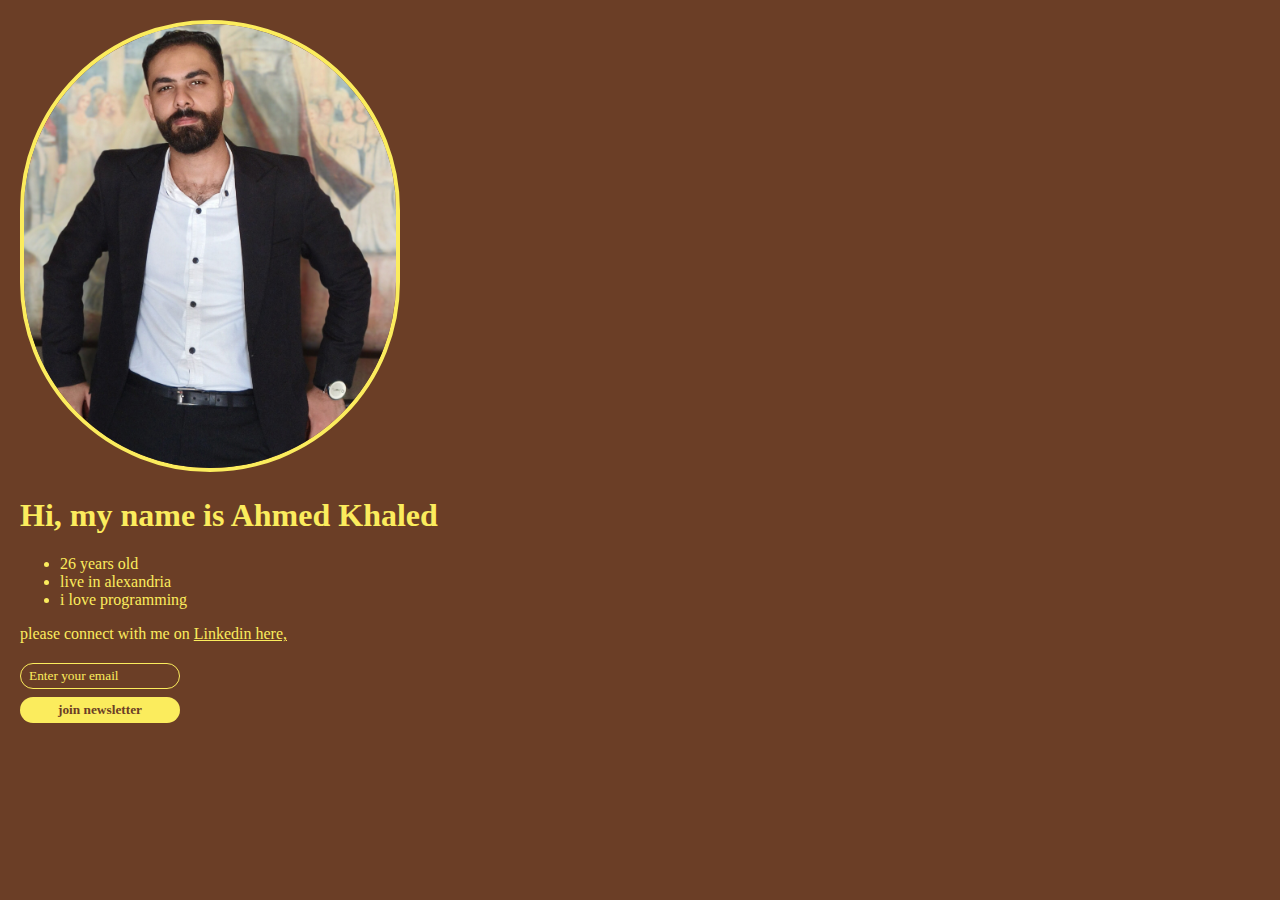
<file: Week_2/Day_1/task/index.html>
<!doctype html>
<html>
    <head>
        <link rel="stylesheet" href="style.css" />
        <!-- <link href="https://fonts.googleapis.com/css2?family=Bangers&family=Black+Ops+One&family=Creepster&family=La+Belle+Aurore&family=MedievalSharp&family=Orbitron&family=Rye&display=swap" rel="stylesheet"> -->
        <script src="index.js"></script>
    </head>
    <body>
        <!-- 
        Challenge 1:
        Write the HTML for your personal website.
        -->
        <img src="ahmed.jpg" alt="Ahmed khaled">
        <h1>Hi, my name is Ahmed Khaled</h1>
        <h2Fun facts about me:</h2>
        <ul>
            <li>26 years old</li>
            <li>live in alexandria</li>
            <li>i love programming</li>
        </ul>
        <p>please connect with me on <a href="https://www.linkedin.com/in/ahmedkhaled146/">Linkedin here,</a></p>
        <input type="text" placeholder="Enter your email">
        <button>join newsletter</button>
    </body>
</html>
</file>
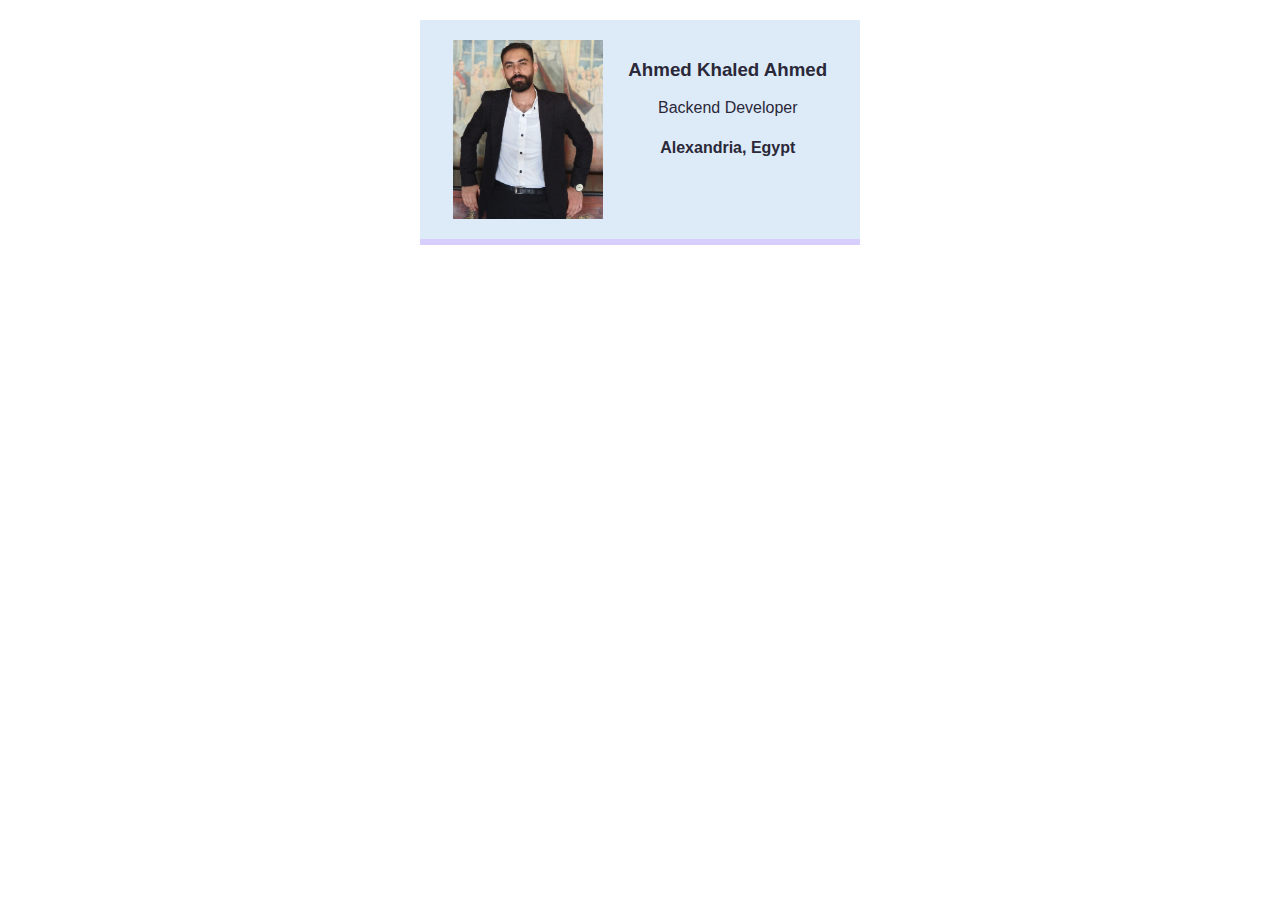
<file: Week_2/Day_3 - business card/task/index.html>
<!DOCTYPE html>
<html lang="en">
    <head>
        <meta charset="UTF-8">
        <meta name="viewport" content="width=device-width, initial-scale=1.0">
        <title>Document</title>
        <link rel="stylesheet" href="style.css">
    </head>
    <body>
        <div class="card">
            <img
                src="images/ahmed.jpg"
                alt="Ahmed Khaled image at salama wedding"
                class="avatar"/>
            <div>
                <h3>Ahmed Khaled Ahmed</h3>
                <p>Backend Developer</p>
                <h4>Alexandria, Egypt</h4>
            </div>
        </div>
    </body>
</html>
</file>
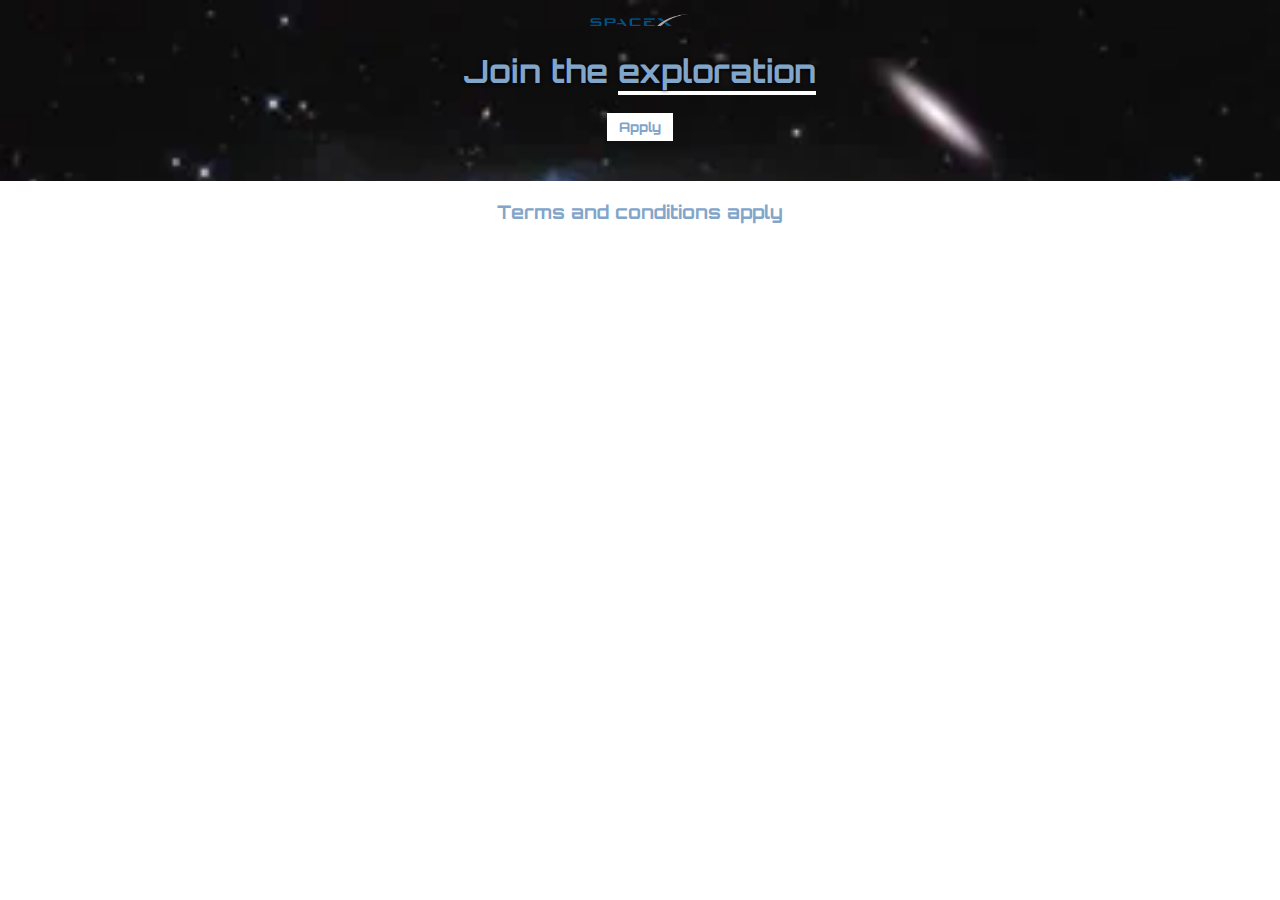
<file: Week_2/Day_4 - space exploration/task/index.html>
<!DOCTYPE html>
<html lang="en">
    <head>
        <meta charset="UTF-8">
        <meta name="viewport" content="width=device-width, initial-scale=1.0">
        <link rel="preconnect" href="https://fonts.googleapis.com">
        <link rel="preconnect" href="https://fonts.gstatic.com" crossorigin>
        <link href="https://fonts.googleapis.com/css2?family=Orbitron:wght@400..900&display=swap" rel="stylesheet">
        <title>Document</title>
        <link rel="stylesheet" href="style.css">
    </head>
    <body>
        <div id="hero">
            <img src="images/spacex logo.png" alt="spacex logo" class="logo">
            <h1 id="title">Join the <span class="underline">exploration</span></h1>
            <button class="explore-button">Apply</button>
        </div>
        <h3>Terms and conditions apply</h3>
    </body>
</html>
</file>
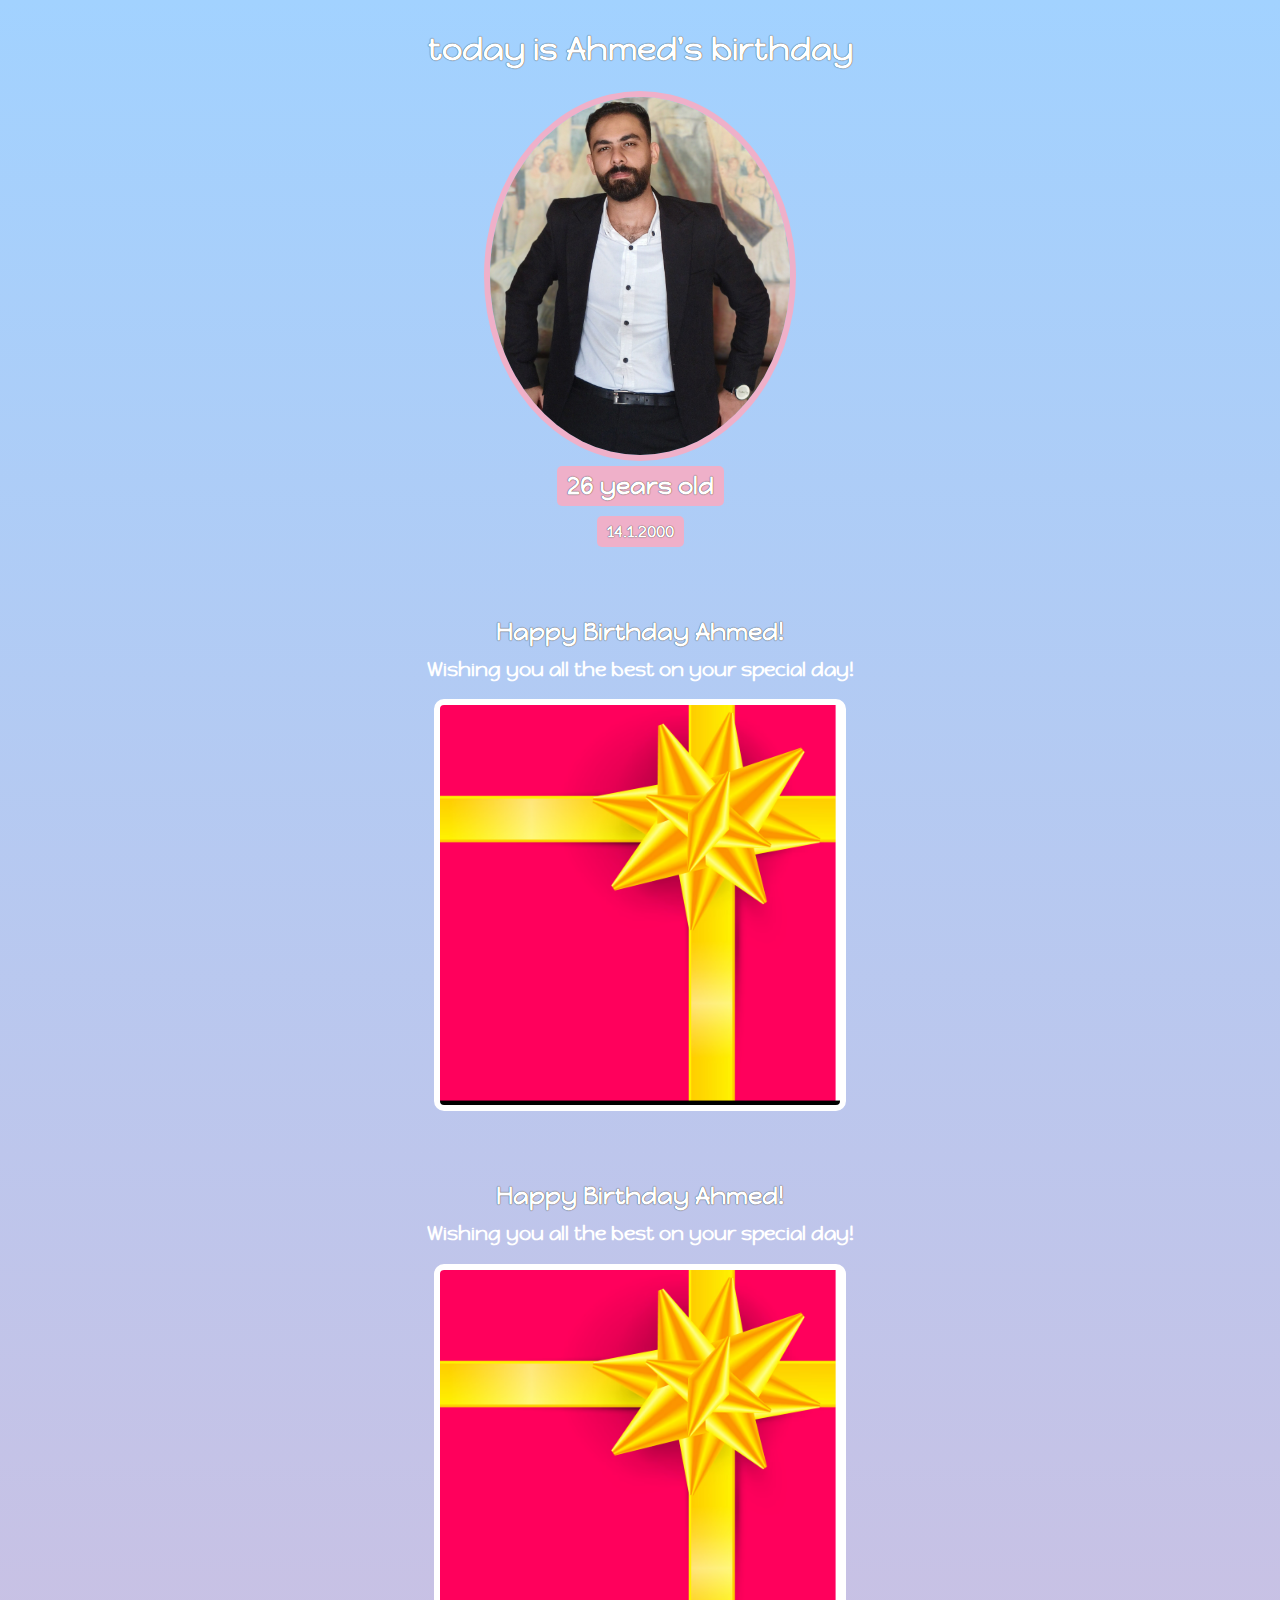
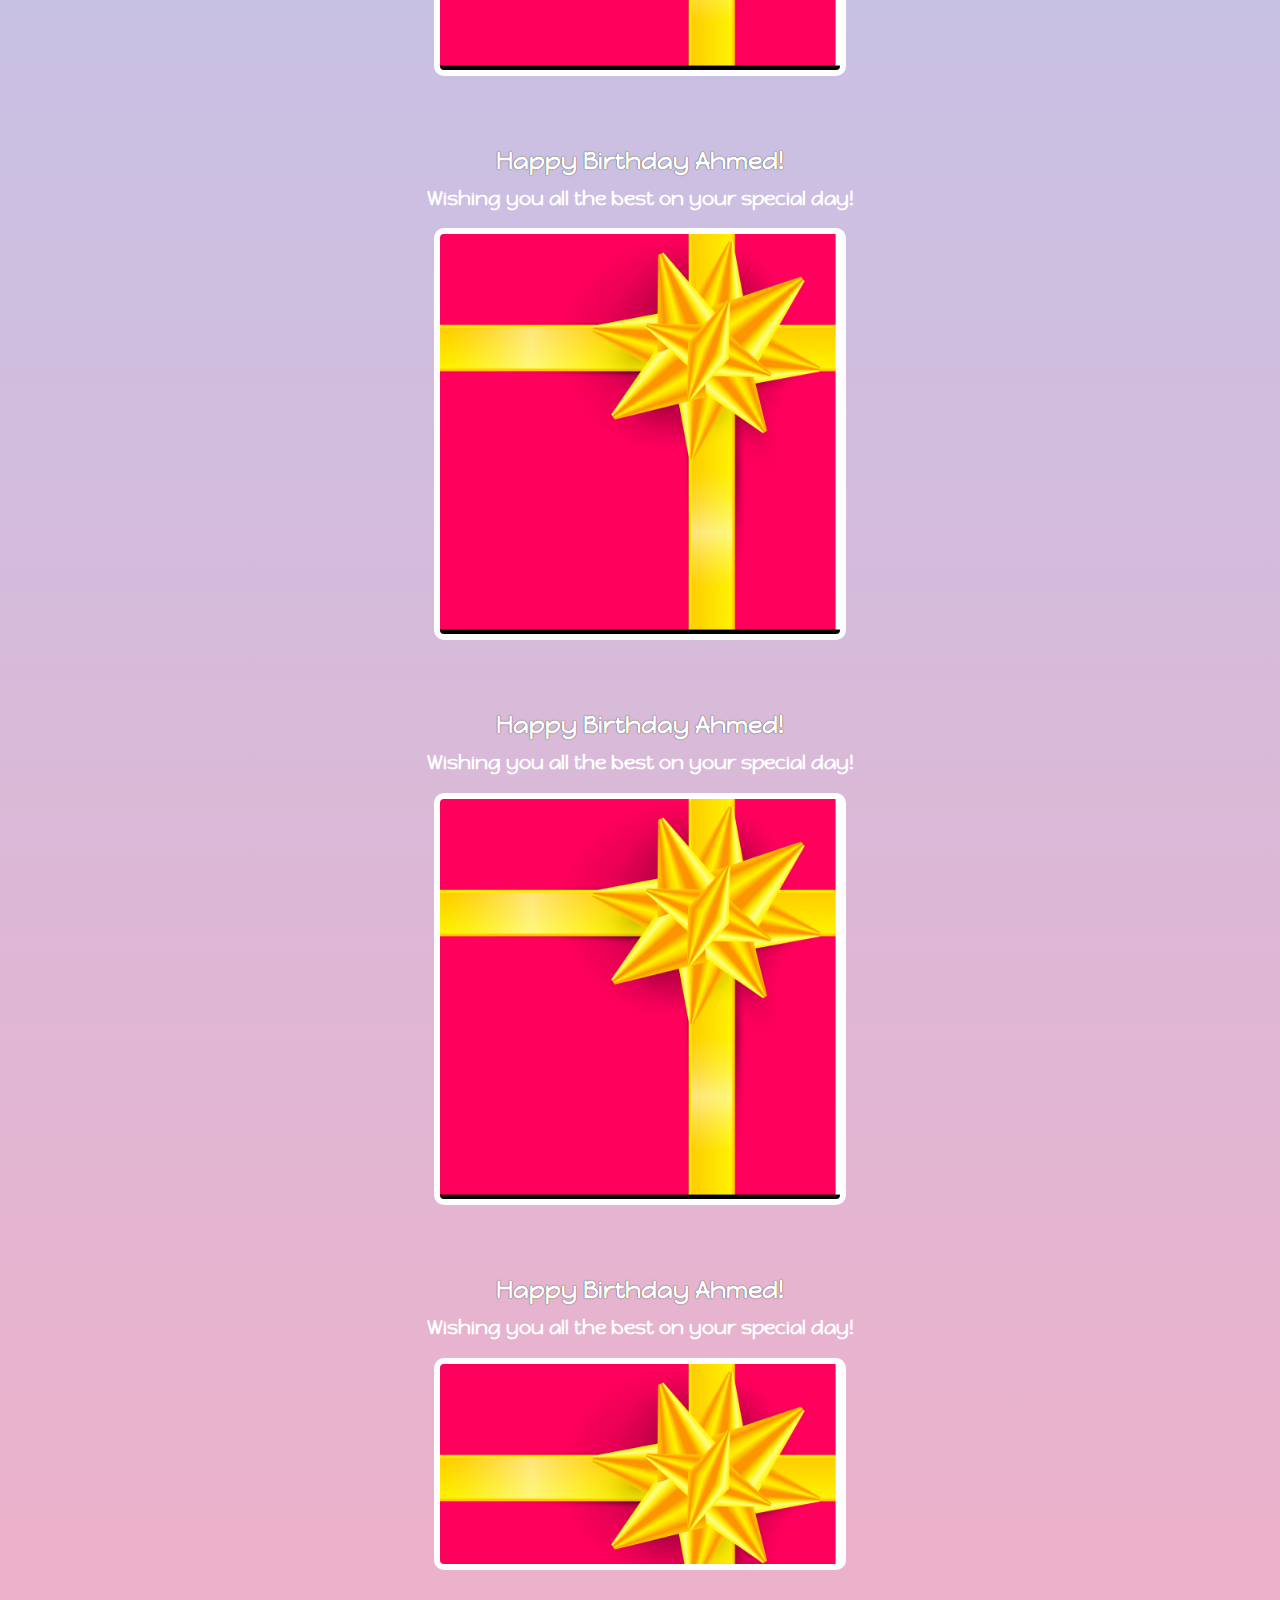
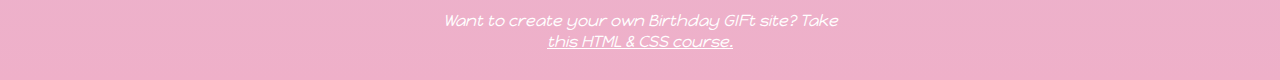
<file: Week_2/Day_5 - birthday gift/task/index.html>
<!DOCTYPE html>
<html lang="en">
<head>
    <meta charset="UTF-8">
    <meta name="viewport" content="width=device-width, initial-scale=1.0">
    <title>Document</title>
    <link rel="stylesheet" href="style.css">
    <link rel="preconnect" href="https://fonts.googleapis.com">
    <link rel="preconnect" href="https://fonts.gstatic.com" crossorigin>
    <link href="https://fonts.googleapis.com/css2?family=Happy+Monkey&family=Orbitron:wght@400..900&display=swap" rel="stylesheet">
</head>
<body>
    <div class="header">
        <h1> today is Ahmed's birthday </h1>
        <img src="./../images/ahmed.jpg" alt="ahmed image" id="ahmed-image">
        <h2 class="bd-age"> 26 years old</h2>
        <h4 class="bd-date"> 14.1.2000 </h4>
    </div>

    <div class="gift-box">
        <h2 class="gift-title"> Happy Birthday Ahmed! </h2>
        <h3 class="gift-hint"> Wishing you all the best on your special day! </h3>
        <div class="gift-img" id="gift-img-happy"></div>
    </div>

    <div class="gift-box">
        <h2 class="gift-title"> Happy Birthday Ahmed! </h2>
        <h3 class="gift-hint"> Wishing you all the best on your special day! </h3>
        <div class="gift-img" id="gift-img-hot"></div>
    </div>

    <div class="gift-box">
        <h2 class="gift-title"> Happy Birthday Ahmed! </h2>
        <h3 class="gift-hint"> Wishing you all the best on your special day! </h3>
        <div class="gift-img" id="gift-img-gen1"></div>
    </div>

    <div class="gift-box">
        <h2 class="gift-title"> Happy Birthday Ahmed! </h2>
        <h3 class="gift-hint"> Wishing you all the best on your special day! </h3>
        <div class="gift-img" id="gift-img-gen2"></div>
    </div>


    <div class="gift-box">
        <h2 class="gift-title"> Happy Birthday Ahmed! </h2>
        <h3 class="gift-hint"> Wishing you all the best on your special day! </h3>
        <div class="gift-img" id="gift-img-gen3"></div>
    </div>

     <p id="footer">Want to create your own Birthday GIFt site? Take <a href="https://scrimba.com/learn/htmlandcss" target="_blank">this HTML & CSS course.</a></p>
        
</body>
</html>
</file>
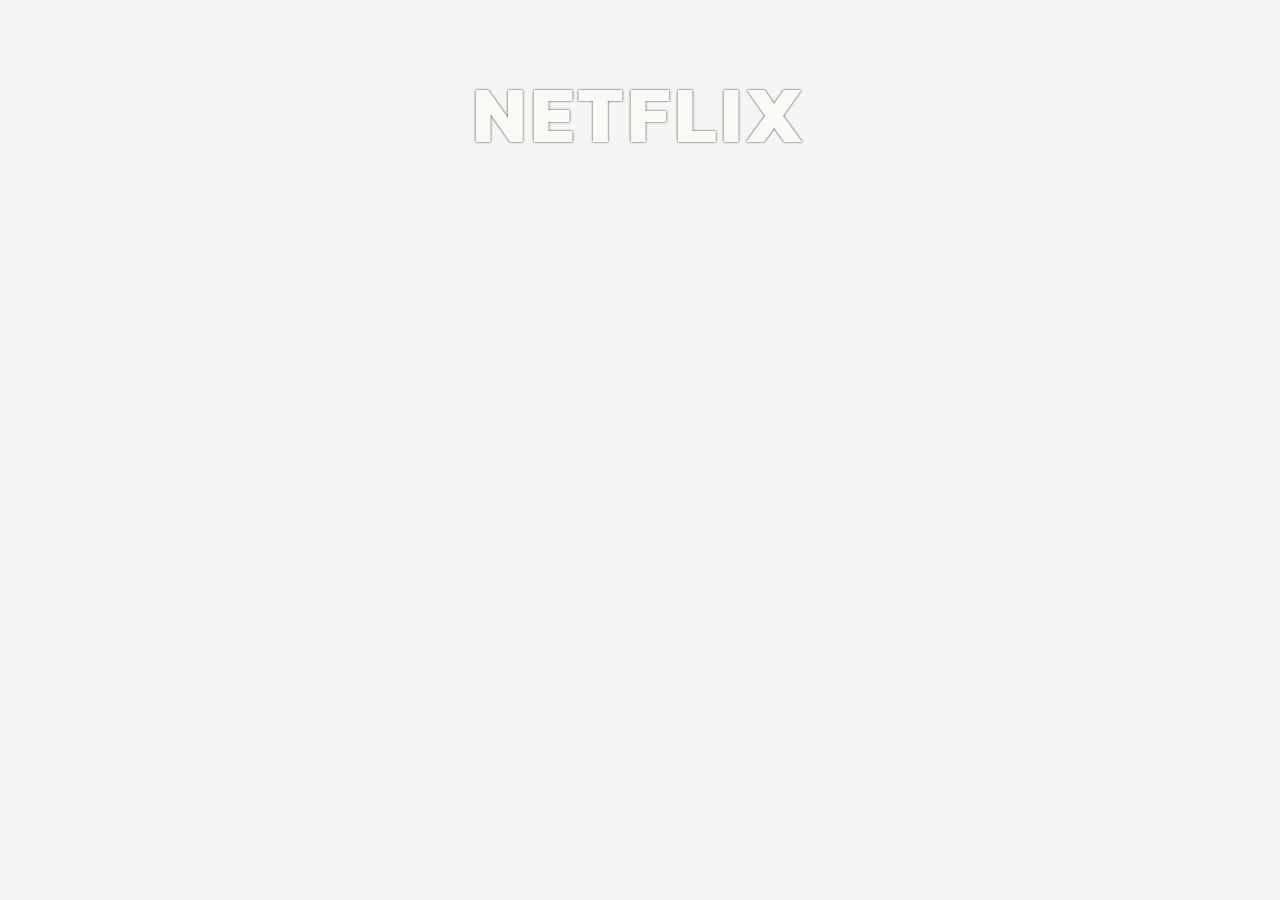
<file: Week_2/Day_4 - space exploration/challenge/netflix/index.html>
<!DOCTYPE html>
<html>
    <head>
        <link rel="stylesheet" href="style.css">
        <link rel="preconnect" href="https://fonts.googleapis.com">
        <link rel="preconnect" href="https://fonts.gstatic.com" crossorigin>
        <link href="https://fonts.googleapis.com/css2?family=Boogaloo&family=Bungee+Inline&family=Happy+Monkey&family=Kanit:wght@400;600&family=Luckiest+Guy&family=MedievalSharp&family=Monoton&family=Quicksand:wght@700&family=Rammetto+One&family=Sura&family=Ultra&display=swap" rel="stylesheet">
    </head>
    <body>
        <h1>NETFLIX</h1>
    </body>
</html>
</file>
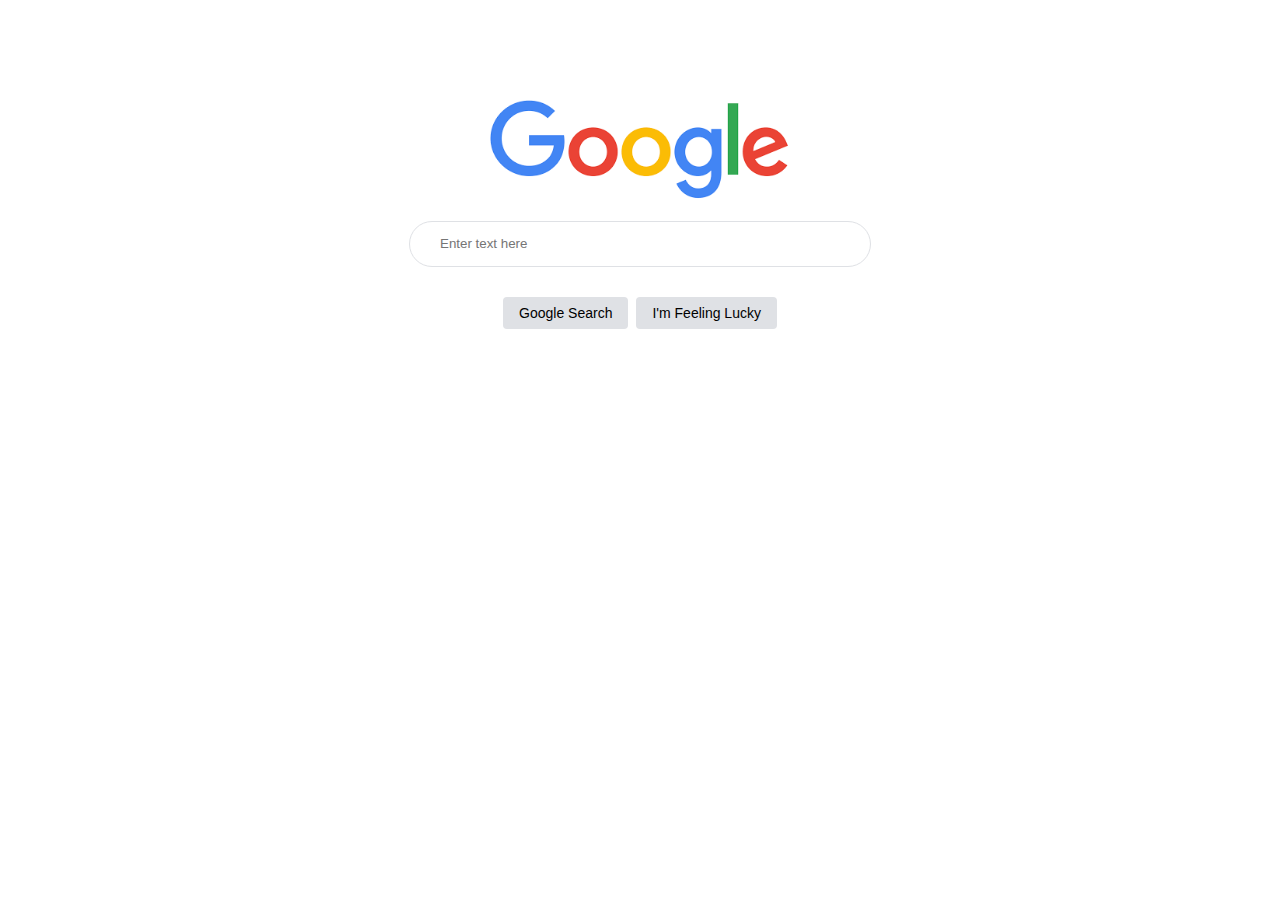
<file: Week_2/Day_2 - google clone/task/indedx.html>
<!DOCTYPE html>
<html lang="en">
<head>
    <meta charset="UTF-8">
    <meta name="viewport" content="width=device-width, initial-scale=1.0">
    <title>Document</title>
    <link rel="stylesheet" href="style.css"/>
</head>
<body>
    <div class="main">
        <img class="logo-img" src="images.png" alt="Sample Image"/>
        <input class="input-search" type="text" placeholder="Enter text here"/>
        <div class="btn-wrapper">
            <button class="btn">Google Search</button>
            <button class="btn">I'm Feeling Lucky</button>
        </div>
    </div>
</body>
</html>
</file>
<file: Week_2/Day_1/task/style.css>
:root {
    --superhero: 'Bangers', cursive;
    --fantasy: 'MedievalSharp', cursive;
    --space: 'Orbitron', sans-serif;
    --military: 'Black Ops One', cursive;
    --romantic: 'La Belle Aurore', cursive;
    --scary: 'Creepster', cursive;
    --cowboy: 'Rye', cursive;
    --regular: sans-serif;
    --fantasy: 'MedievalSharp', cursive;
    --font: var(--regular);
    --sharp: 0;
    --soft: 10px;
    --round: 100px;
    
    --image: var(--soft);
    
    --background: #f5f5f5;
    --text: #222222;
    
    --light: var(--background);
    --dark: var(--text);
}


body, html {
    margin: 0;
    padding: 10px;
    background: var(--background);
    color: var(--text);
    font-family: var(--font);
}

img {
    width: 30%;
    border-radius: calc(var(--image) * 2);
    border: 4px solid var(--text);
}

a {
    color: var(--text);
}

input {
    display: block;
    margin: 20px 0 0;
    width: 160px;
    box-sizing: border-box;
    padding: 4px 8px;
    border-width: 1px; 
    border-style: solid;
    border-color:  var(--text);
    color: var(--text);
    background: none;
    border-radius: var(--image);
    font-family: var(--font);
}

::placeholder {
    color: var(--text);
}

button {
    border-radius: var(--image);
    padding: 5px 10px;
    border: none;
    background: var(--text);
    color: var(--background);
    font-weight: bold;
    box-sizing: border-box;
    display: block;
    margin: 8px 0;
    cursor: pointer;
    font-family: var(--font);
    width: 160px;
}
</file>
<file: Week_2/Day_3 - business card/task/style.css>
body {
    margin: 20px;
    font-family: Verdana, Geneva, Tahoma, sans-serif;
}

.avatar {
    width: 150px;
}

.card {
    width: 400px;
    margin: 0 auto;
    padding: 20px;
    display: flex;
    justify-content: space-around;
    text-align: center;
    background: #ddebf8;
    color: #2b2839;
    border-bottom: 6px solid #d8cefe;
}

.border-blue {
    border: 1px dotted blue;
}
</file>
<file: Week_2/Day_4 - space exploration/task/style.css>
body {
    margin: 0;
    color: #82a5ca; 
    text-align: center;
    font-family: "Orbitron", sans-serif;
}

#hero {
    background-image: url("images/galaxy.webp");
    background-size: cover;
    padding: 10px 0 40px 0;
}

#title {
    text-shadow: 0 0 4px black;
}

.explore-button {
    padding: 6px 12px;
    background: white;
    border: none;
    font-family: inherit;
    color: #82a5ca;
    font-weight: 800;
}

.underline {
    border-bottom: 4px solid white;
}

.logo {
    width: 100px;
}
</file>
<file: Week_2/Day_5 - birthday gift/task/style.css>
body {
    text-align: center;
    font-family: 'Happy Monkey', cursive;
    background: linear-gradient(#a2d2ff, #EFB0C9);
    color: white;
    display: flex;
    flex-direction: column;
    align-items: center;
}

#ahmed-image {
    width: 300px;
    border-radius: 50%;
    border: 6px solid #EFB0C9;
}

h1, h2, h4 {
    text-shadow: 0 0 1px black;
}

.bd-age {
    background: #EFB0C9;
    padding: 5px 10px;
    border-radius: 5px;
    margin: 5px 0 10px 0;
}
.bd-date {
    background: #EFB0C9;
    margin: 0;
    padding: 5px 10px;
    border-radius: 5px;
}
.header {
    display: flex;
    flex-direction: column;
    align-items: center;
}

.gift-box {
    margin-top: 50px;
}

.gift-title {
    margin-bottom: 10px;
}

.gift-hint {
    margin-top: 0;
}

.gift-img {
    margin: 0 auto;
    background-image: url('../images/gift cover.avif');
    background-size: cover;
    height: 400px;
    width: 400px;
    border: 6px solid white;
    border-radius: 10px;
}

#gift-img-happy:hover {
    background-image: url('../images/ahmed.jpg');
}

#gift-img-hot:hover {
    background-image: url('../images/ahmed.jpg');
}

#gift-img-gen1:hover {
    background-image: url('../images/ahmed.jpg');
}

#gift-img-gen2:hover {
    background-image: url('../images/ahmed.jpg');
}

#gift-img-gen3 {
    height: 200px;
}

#gift-img-gen3:hover {
    background-image: url('../images/ahmed.jpg');
}

#footer {
    font-style: italic;
    width: 400px;
    margin: 40px auto 20px;
}

a {
    color: white;
}
</file>
<file: Week_2/Day_4 - space exploration/challenge/netflix/style.css>
body {
    letter-spacing: 4px;
    background: whitesmoke;
    color: #fafbf4;
    text-align: center;
    font-family: 'Kanit', sans-serif;
}

h1 {
    font-size: 80px;
    text-shadow: 0px 0px 2px black;
}
</file>
<file: Week_2/Day_2 - google clone/task/style.css>
.main {
    margin-top: 100px;
}
.logo-img {
    display: block;
    width: 300px;
    margin-bottom: 20px;
    margin-left: auto;
    margin-right: auto;
}

.input-search {
    display: block;
    width: 400px;
    margin-left: auto;
    margin-right: auto;
    line-height: 24px;
    padding-top: 10px;
    padding-bottom: 10px;
    padding-left:  30px;
    padding-right: 30px;
    border: 1px solid #dfe1e5;
    border-radius: 24px;
    
}
.btn-wrapper {
    display: flex;
    justify-content: center;
}

.btn {
    margin-left: 4px;
    margin-right: 4px;
    margin-top: 30px;
    background: #dfe1e5;
    border: none;
    padding-top: 8px;
    padding-bottom: 8px;
    padding-left: 16px;
    padding-right: 16px;
    border-radius: 4px;
    font-size: 14px;
}
</file>
